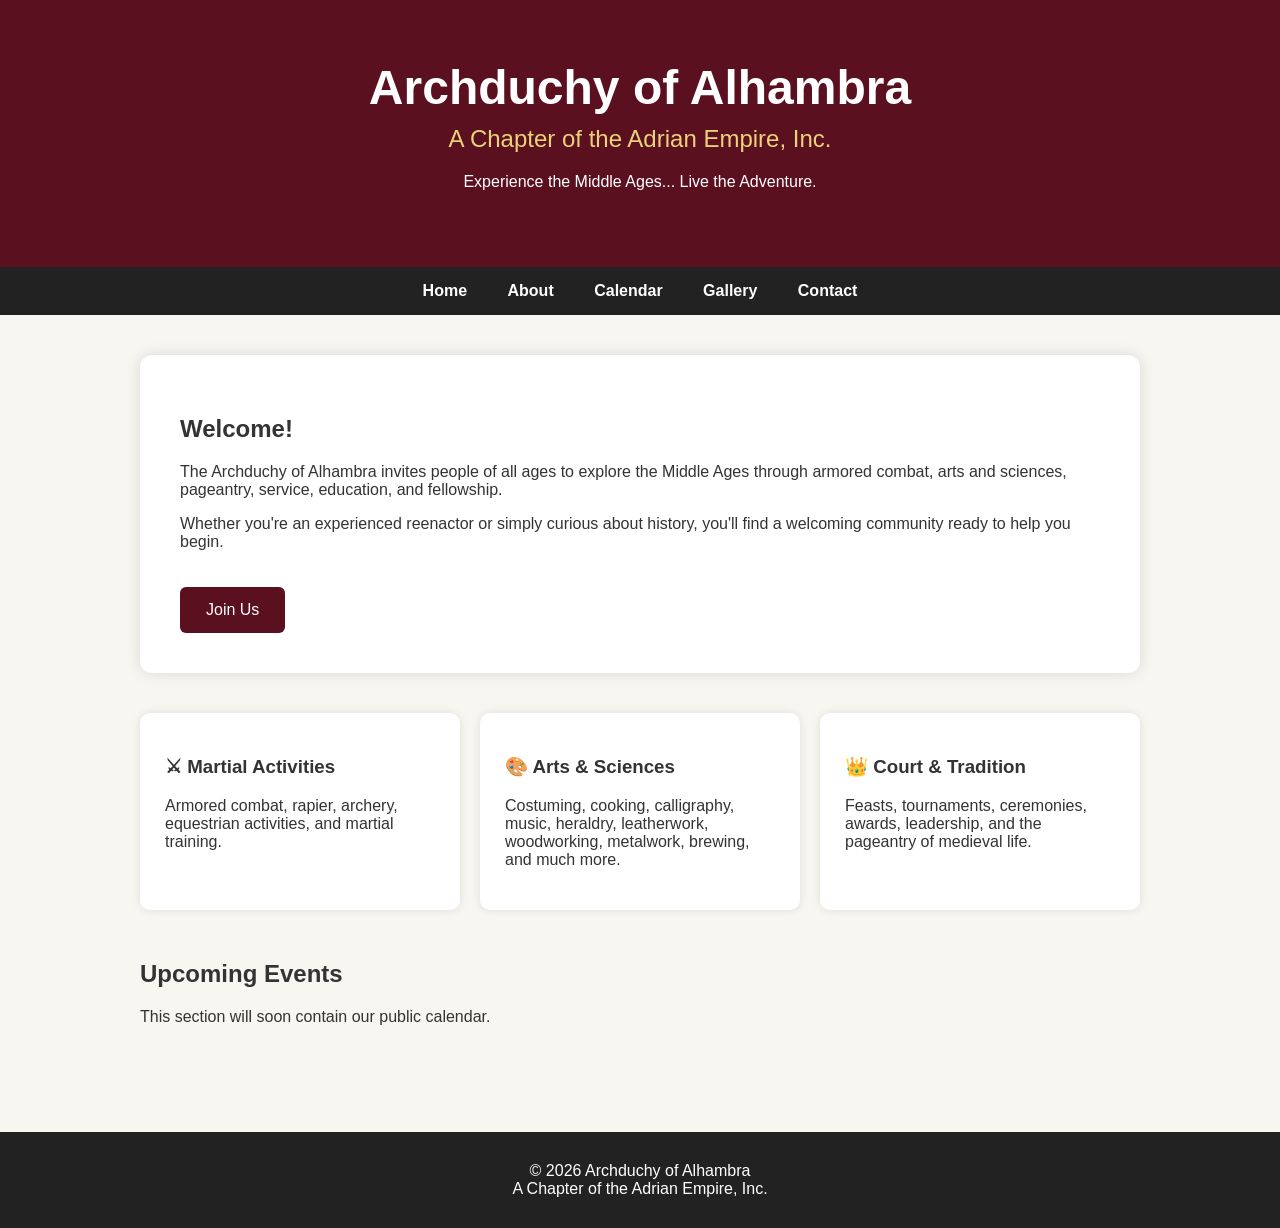
<file: index.html>
<!DOCTYPE html>
<html lang="en">
<head>
<meta charset="UTF-8">
<meta name="viewport" content="width=device-width, initial-scale=1.0">

<title>Archduchy of Alhambra</title>

<style>

body{
    margin:0;
    font-family:Arial,Helvetica,sans-serif;
    background:#f8f6f1;
    color:#333;
}

header{
    background:#5b1020;
    color:white;
    text-align:center;
    padding:60px 20px;
}

header h1{
    margin:0;
    font-size:3em;
}

header h2{
    margin-top:10px;
    font-weight:normal;
    color:#e9d27a;
}

nav{
    background:#222;
    text-align:center;
    padding:15px;
}

nav a{
    color:white;
    text-decoration:none;
    margin:0 18px;
    font-weight:bold;
}

nav a:hover{
    color:#e9d27a;
}

main{
    max-width:1000px;
    margin:auto;
    padding:40px;
}

.hero{
    background:white;
    padding:40px;
    border-radius:12px;
    box-shadow:0 0 15px rgba(0,0,0,.12);
}

.button{
    display:inline-block;
    margin-top:20px;
    padding:14px 26px;
    background:#5b1020;
    color:white;
    text-decoration:none;
    border-radius:6px;
}

.button:hover{
    background:#7d1c30;
}

.cards{
    display:flex;
    gap:20px;
    flex-wrap:wrap;
    margin-top:40px;
}

.card{
    flex:1;
    min-width:250px;
    background:white;
    padding:25px;
    border-radius:10px;
    box-shadow:0 0 10px rgba(0,0,0,.10);
}

footer{
    background:#222;
    color:white;
    text-align:center;
    padding:30px;
    margin-top:50px;
}

</style>

</head>

<body>

<header>

<h1>Archduchy of Alhambra</h1>

<h2>A Chapter of the Adrian Empire, Inc.</h2>

<p>Experience the Middle Ages... Live the Adventure.</p>

</header>

<nav>

<a href="#">Home</a>

<a href="about.html">About</a>

<a href="#">Calendar</a>

<a href="#">Gallery</a>

<a href="contact.html">Contact</a>

</nav>

<main>

<div class="hero">

<h2>Welcome!</h2>

<p>

The Archduchy of Alhambra invites people of all ages to explore the
Middle Ages through armored combat, arts and sciences, pageantry,
service, education, and fellowship.

</p>

<p>

Whether you're an experienced reenactor or simply curious about
history, you'll find a welcoming community ready to help you begin.

</p>

<a class="button" href="join.html">Join Us</a>

</div>

<div class="cards">

<div class="card">

<h3>⚔ Martial Activities</h3>

<p>

Armored combat, rapier, archery, equestrian activities, and martial training.

</p>

</div>

<div class="card">

<h3>🎨 Arts & Sciences</h3>

<p>

Costuming, cooking, calligraphy, music, heraldry, leatherwork,
woodworking, metalwork, brewing, and much more.

</p>

</div>

<div class="card">

<h3>👑 Court & Tradition</h3>

<p>

Feasts, tournaments, ceremonies, awards, leadership,
and the pageantry of medieval life.

</p>

</div>

</div>

<h2 style="margin-top:50px;">Upcoming Events</h2>

<p>

This section will soon contain our public calendar.

</p>

</main>

<footer>

© 2026 Archduchy of Alhambra<br>

A Chapter of the Adrian Empire, Inc.

</footer>

</body>

</html>
</file>
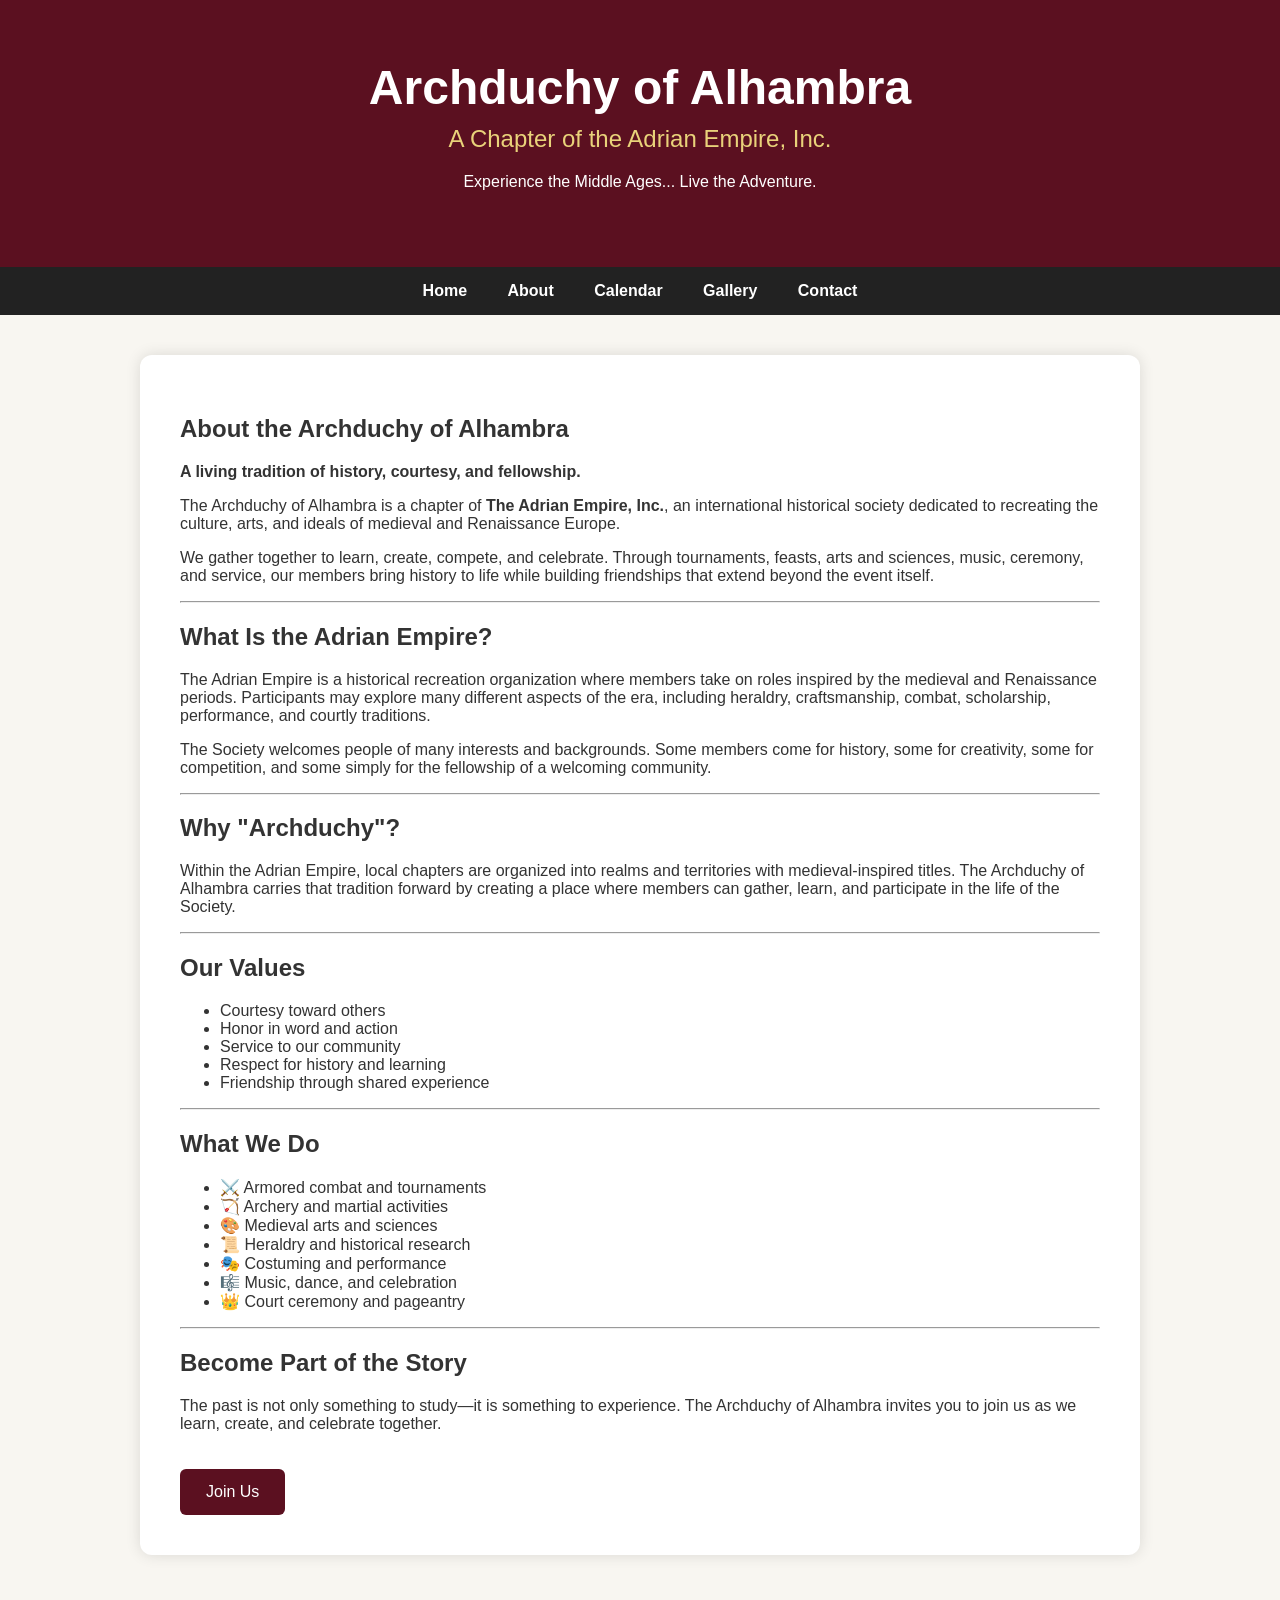
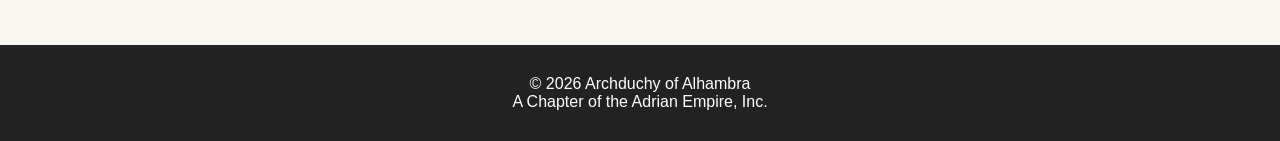
<file: about.html>
<!DOCTYPE html>
<html lang="en">
<head>
<meta charset="UTF-8">
<meta name="viewport" content="width=device-width, initial-scale=1.0">

<title>Archduchy of Alhambra</title>

<style>

body{
    margin:0;
    font-family:Arial,Helvetica,sans-serif;
    background:#f8f6f1;
    color:#333;
}

header{
    background:#5b1020;
    color:white;
    text-align:center;
    padding:60px 20px;
}

header h1{
    margin:0;
    font-size:3em;
}

header h2{
    margin-top:10px;
    font-weight:normal;
    color:#e9d27a;
}

nav{
    background:#222;
    text-align:center;
    padding:15px;
}

nav a{
    color:white;
    text-decoration:none;
    margin:0 18px;
    font-weight:bold;
}

nav a:hover{
    color:#e9d27a;
}

main{
    max-width:1000px;
    margin:auto;
    padding:40px;
}

.hero{
    background:white;
    padding:40px;
    border-radius:12px;
    box-shadow:0 0 15px rgba(0,0,0,.12);
}

.button{
    display:inline-block;
    margin-top:20px;
    padding:14px 26px;
    background:#5b1020;
    color:white;
    text-decoration:none;
    border-radius:6px;
}

.button:hover{
    background:#7d1c30;
}

.cards{
    display:flex;
    gap:20px;
    flex-wrap:wrap;
    margin-top:40px;
}

.card{
    flex:1;
    min-width:250px;
    background:white;
    padding:25px;
    border-radius:10px;
    box-shadow:0 0 10px rgba(0,0,0,.10);
}

footer{
    background:#222;
    color:white;
    text-align:center;
    padding:30px;
    margin-top:50px;
}

</style>

</head>

<body>

<header>

<h1>Archduchy of Alhambra</h1>

<h2>A Chapter of the Adrian Empire, Inc.</h2>

<p>Experience the Middle Ages... Live the Adventure.</p>

</header>

<nav>

<a href="index.html">Home</a>

<a href="#">About</a>

<a href="#">Calendar</a>

<a href="#">Gallery</a>

<a href="contact.html">Contact</a>

</nav>

<main>

<section class="hero">
    <h1>About the Archduchy of Alhambra</h1>

<p>
<strong>A living tradition of history, courtesy, and fellowship.</strong>
</p>

<p>
The Archduchy of Alhambra is a chapter of
<strong>The Adrian Empire, Inc.</strong>, an international historical society
dedicated to recreating the culture, arts, and ideals of medieval and
Renaissance Europe.
</p>

<p>
We gather together to learn, create, compete, and celebrate. Through
tournaments, feasts, arts and sciences, music, ceremony, and service,
our members bring history to life while building friendships that extend
beyond the event itself.
</p>

<hr>

<h2>What Is the Adrian Empire?</h2>

<p>
The Adrian Empire is a historical recreation organization where members
take on roles inspired by the medieval and Renaissance periods. Participants
may explore many different aspects of the era, including heraldry,
craftsmanship, combat, scholarship, performance, and courtly traditions.
</p>

<p>
The Society welcomes people of many interests and backgrounds. Some members
come for history, some for creativity, some for competition, and some simply
for the fellowship of a welcoming community.
</p>

<hr>

<h2>Why "Archduchy"?</h2>

<p>
Within the Adrian Empire, local chapters are organized into realms and
territories with medieval-inspired titles. The Archduchy of Alhambra carries
that tradition forward by creating a place where members can gather,
learn, and participate in the life of the Society.
</p>

<hr>

<h2>Our Values</h2>

<ul>
    <li>Courtesy toward others</li>
    <li>Honor in word and action</li>
    <li>Service to our community</li>
    <li>Respect for history and learning</li>
    <li>Friendship through shared experience</li>
</ul>

<hr>

<h2>What We Do</h2>

<ul>
    <li>⚔️ Armored combat and tournaments</li>
    <li>🏹 Archery and martial activities</li>
    <li>🎨 Medieval arts and sciences</li>
    <li>📜 Heraldry and historical research</li>
    <li>🎭 Costuming and performance</li>
    <li>🎼 Music, dance, and celebration</li>
    <li>👑 Court ceremony and pageantry</li>
</ul>

<hr>

<h2>Become Part of the Story</h2>

<p>
The past is not only something to study—it is something to experience.
The Archduchy of Alhambra invites you to join us as we learn, create,
and celebrate together.
</p>

<a class="button" href="join.html">
    Join Us
</a>

</section>
</main>

<footer>

© 2026 Archduchy of Alhambra<br>

A Chapter of the Adrian Empire, Inc.

</footer>

</body>

</html>
</file>
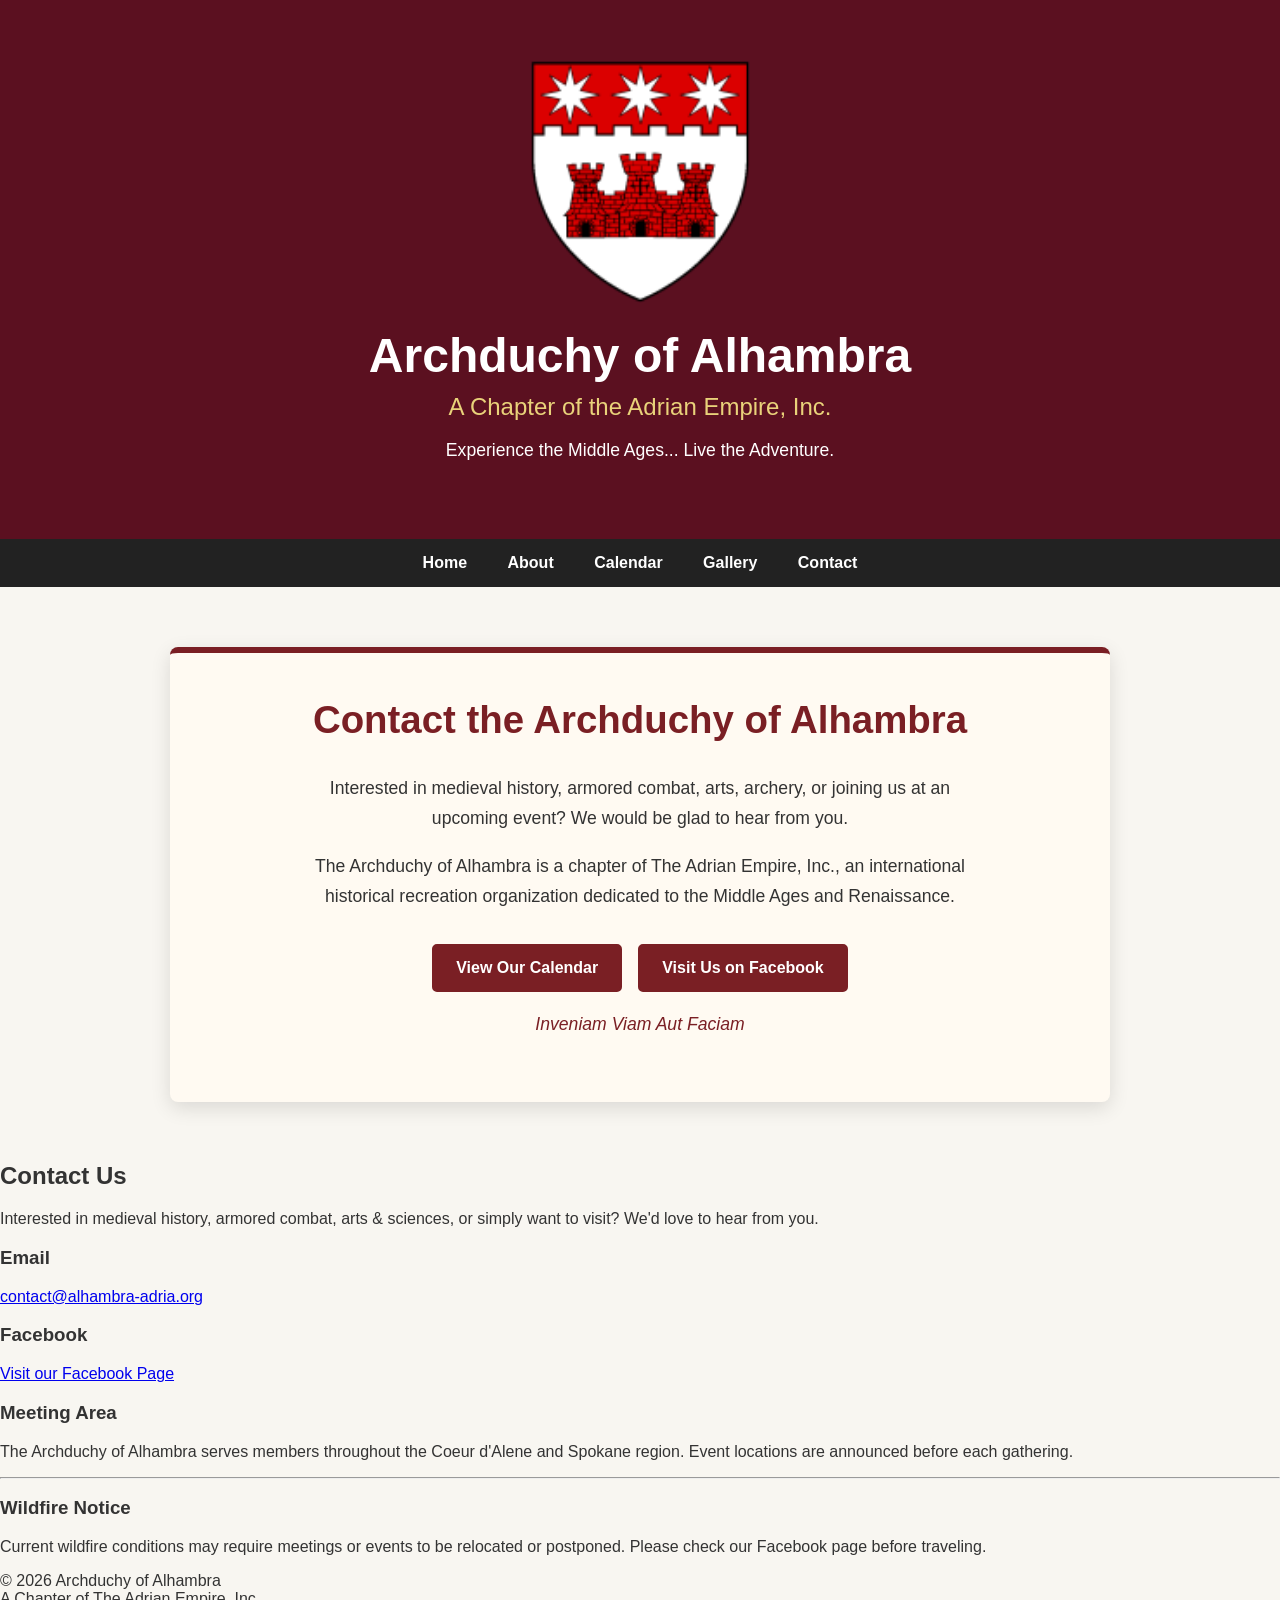
<file: contact.html>
<!DOCTYPE html>
<html lang="en">
<head>
<meta charset="UTF-8">
<meta name="viewport" content="width=device-width, initial-scale=1.0">

<title>Archduchy of Alhambra</title>
<link rel="stylesheet" href="style.css">

</head>

<body>

<header>
    
<img src="IMG_1367.png"
     alt="Device of Alhambra"
     class="heraldry">
    
<h1>Archduchy of Alhambra</h1>

<h2>A Chapter of the Adrian Empire, Inc.</h2>

<p>Experience the Middle Ages... Live the Adventure.</p>

</header>

<nav>

<a href="index.html">Home</a>

<a href="about.html">About</a>

<a href="#">Calendar</a>

<a href="#">Gallery</a>

<a href="contact.html">Contact</a>

</nav>

<main>
  <section class="contact-section">
    <h1>Contact the Archduchy of Alhambra</h1>

    <p>
      Interested in medieval history, armored combat, arts, archery, or joining us at an upcoming event?
      We would be glad to hear from you.
    </p>

    <p>
      The Archduchy of Alhambra is a chapter of The Adrian Empire, Inc.,
      an international historical recreation organization dedicated to the Middle Ages and Renaissance.
    </p>

    <div class="contact-links">
      <a href="calendar.html" class="button">View Our Calendar</a>

      <a href="https://www.facebook.com/groups/Alhambra.Adria" class="button" target="_blank" rel="noopener">
        Visit Us on Facebook
      </a>
    </div>
<p class="motto">Inveniam Viam Aut Faciam</p>
  
  </section>
</main>

<h2>Contact Us</h2>

<p>
Interested in medieval history, armored combat, arts & sciences, or simply
want to visit? We'd love to hear from you.
</p>

<h3>Email</h3>

<p>
<a href="mailto:dugard32@yahoo.com">
contact@alhambra-adria.org
</a>
</p>

<h3>Facebook</h3>

<p>
<a href="https://www.facebook.com/search/top?q=alhambra-adria" >
Visit our Facebook Page
</a>
</p>

<h3>Meeting Area</h3>

<p>
The Archduchy of Alhambra serves members throughout the
Coeur d'Alene and Spokane region.
Event locations are announced before each gathering.
</p>

<hr>

<h3>Wildfire Notice</h3>

<p>
Current wildfire conditions may require meetings or events to be relocated
or postponed. Please check our Facebook page before traveling.
</p>

</main>

<footer>

<p>
© 2026 Archduchy of Alhambra<br>
A Chapter of The Adrian Empire, Inc.
</p>

</footer>

</body>
</html>
</file>
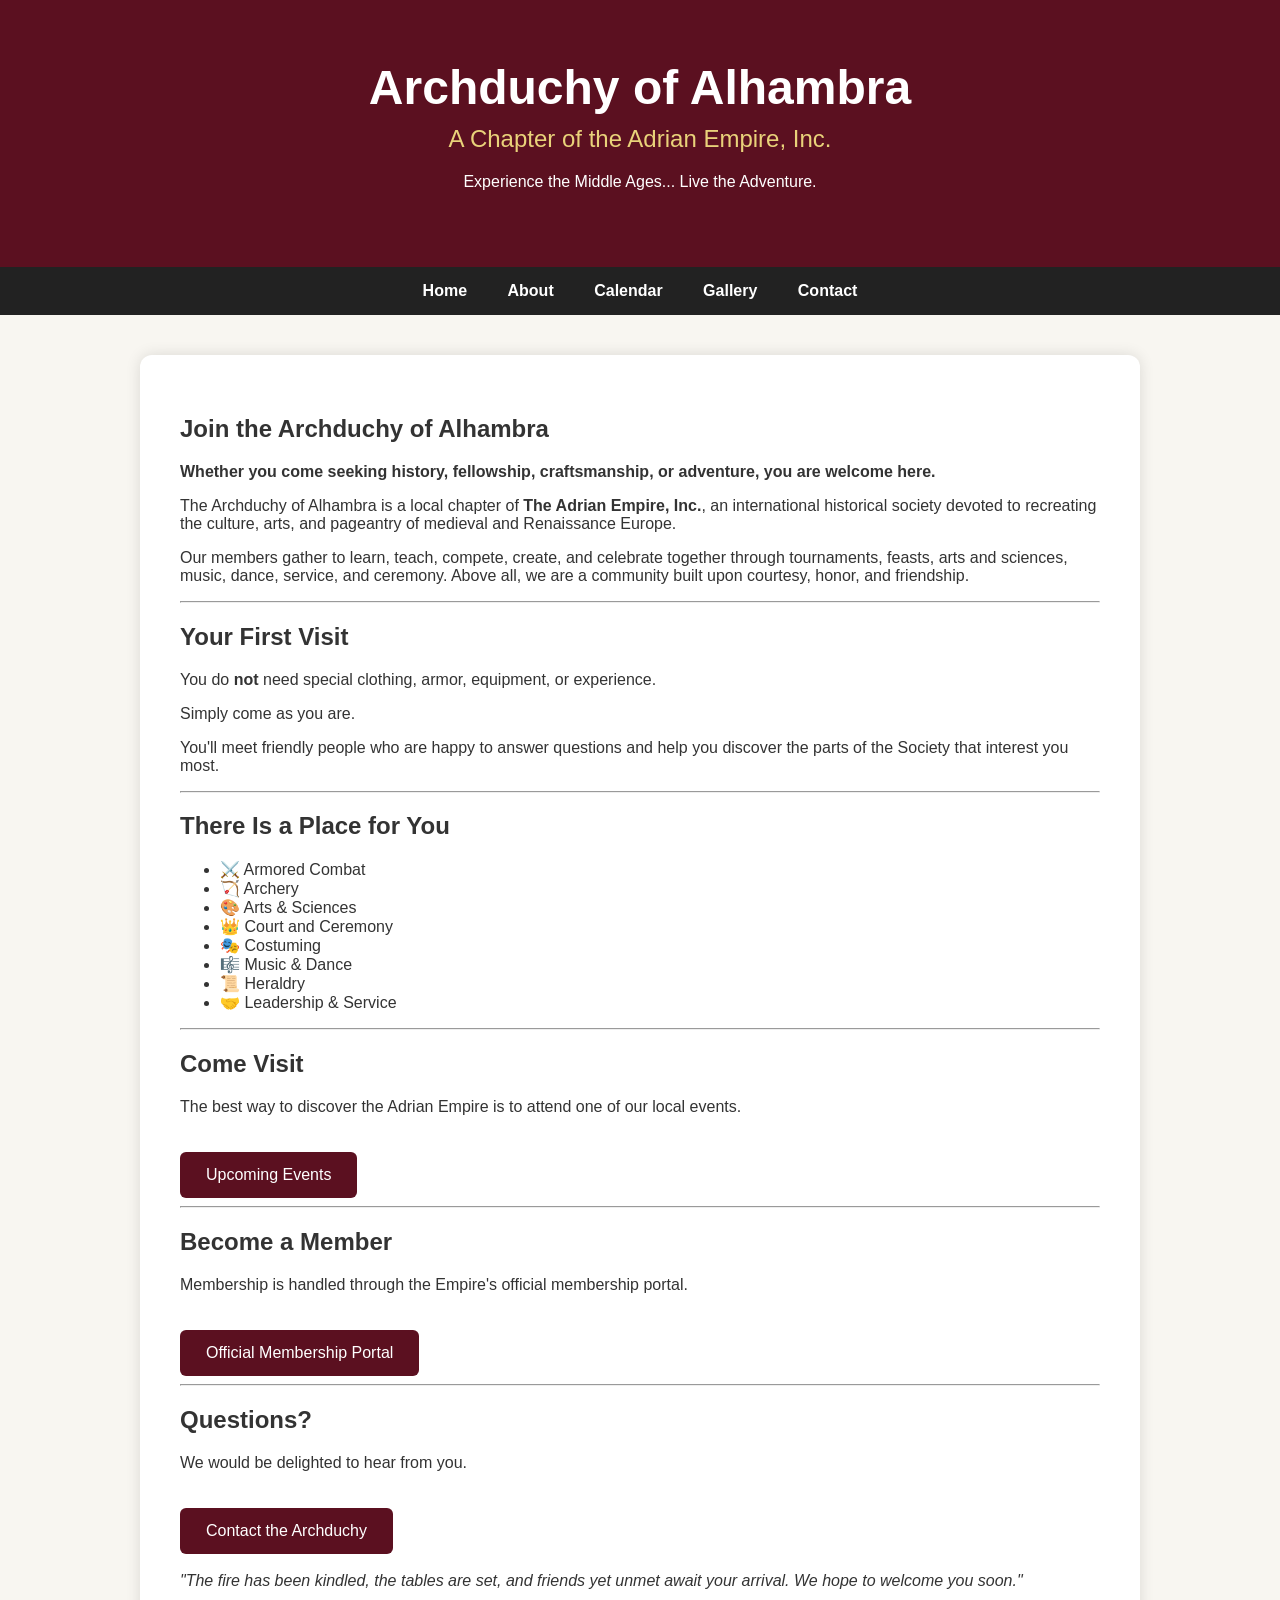
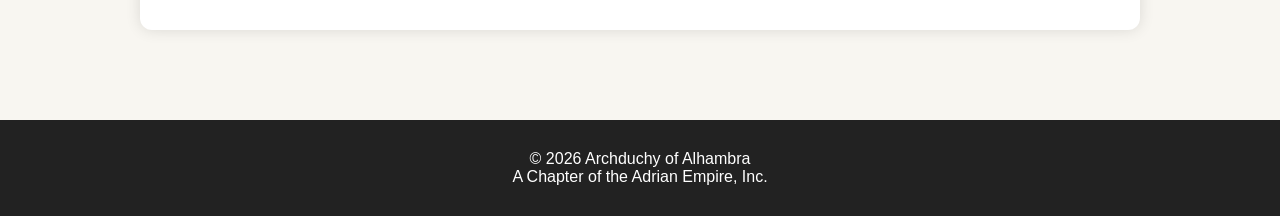
<file: join.html>
<!DOCTYPE html>
<html lang="en">
<head>
<meta charset="UTF-8">
<meta name="viewport" content="width=device-width, initial-scale=1.0">

<title>Archduchy of Alhambra</title>

<style>

body{
    margin:0;
    font-family:Arial,Helvetica,sans-serif;
    background:#f8f6f1;
    color:#333;
}

header{
    background:#5b1020;
    color:white;
    text-align:center;
    padding:60px 20px;
}

header h1{
    margin:0;
    font-size:3em;
}

header h2{
    margin-top:10px;
    font-weight:normal;
    color:#e9d27a;
}

nav{
    background:#222;
    text-align:center;
    padding:15px;
}

nav a{
    color:white;
    text-decoration:none;
    margin:0 18px;
    font-weight:bold;
}

nav a:hover{
    color:#e9d27a;
}

main{
    max-width:1000px;
    margin:auto;
    padding:40px;
}

.hero{
    background:white;
    padding:40px;
    border-radius:12px;
    box-shadow:0 0 15px rgba(0,0,0,.12);
}

.button{
    display:inline-block;
    margin-top:20px;
    padding:14px 26px;
    background:#5b1020;
    color:white;
    text-decoration:none;
    border-radius:6px;
}

.button:hover{
    background:#7d1c30;
}

.cards{
    display:flex;
    gap:20px;
    flex-wrap:wrap;
    margin-top:40px;
}

.card{
    flex:1;
    min-width:250px;
    background:white;
    padding:25px;
    border-radius:10px;
    box-shadow:0 0 10px rgba(0,0,0,.10);
}

footer{
    background:#222;
    color:white;
    text-align:center;
    padding:30px;
    margin-top:50px;
}

</style>

</head>

<body>

<header>

<h1>Archduchy of Alhambra</h1>

<h2>A Chapter of the Adrian Empire, Inc.</h2>

<p>Experience the Middle Ages... Live the Adventure.</p>

</header>

<nav>

<a href="index.html">Home</a>

<a href="about.html">About</a>

<a href="#">Calendar</a>

<a href="#">Gallery</a>

<a href="contact.html">Contact</a>

</nav>

<main>

<section class="hero">
    <h1>Join the Archduchy of Alhambra</h1>

    <p><strong>Whether you come seeking history, fellowship, craftsmanship, or adventure, you are welcome here.</strong></p>

    <p>
        The Archduchy of Alhambra is a local chapter of
        <strong>The Adrian Empire, Inc.</strong>,
        an international historical society devoted to recreating the culture,
        arts, and pageantry of medieval and Renaissance Europe.
    </p>

    <p>
        Our members gather to learn, teach, compete, create, and celebrate together
        through tournaments, feasts, arts and sciences, music, dance, service,
        and ceremony. Above all, we are a community built upon courtesy,
        honor, and friendship.
    </p>

    <hr>

    <h2>Your First Visit</h2>

    <p>
        You do <strong>not</strong> need special clothing, armor,
        equipment, or experience.
    </p>

    <p>Simply come as you are.</p>

    <p>
        You'll meet friendly people who are happy to answer questions
        and help you discover the parts of the Society that interest you most.
    </p>

    <hr>

    <h2>There Is a Place for You</h2>

    <ul>
        <li>⚔️ Armored Combat</li>
        <li>🏹 Archery</li>
        <li>🎨 Arts & Sciences</li>
        <li>👑 Court and Ceremony</li>
        <li>🎭 Costuming</li>
        <li>🎼 Music & Dance</li>
        <li>📜 Heraldry</li>
        <li>🤝 Leadership & Service</li>
    </ul>

    <hr>

    <h2>Come Visit</h2>

    <p>The best way to discover the Adrian Empire is to attend one of our local events.</p>

    <a class="button" href="events.html">Upcoming Events</a>

    <hr>

    <h2>Become a Member</h2>

    <p>
        Membership is handled through the Empire's official membership portal.
    </p>

    <a class="button"
       href="https://www.adrianempire.org/paypal/"
       target="_blank">
       Official Membership Portal
    </a>

    <hr>

    <h2>Questions?</h2>

    <p>We would be delighted to hear from you.</p>

    <a class="button" href="contact.html">
        Contact the Archduchy
    </a>

    <br><br>

    <em>
    "The fire has been kindled, the tables are set,
    and friends yet unmet await your arrival.
    We hope to welcome you soon."
    </em>

</section>
</main>

<footer>

© 2026 Archduchy of Alhambra<br>

A Chapter of the Adrian Empire, Inc.

</footer>

</body>

</html>
</file>
<file: style.css>
body{
    margin:0;
    font-family:Arial,Helvetica,sans-serif;
    background:#f8f6f1;
    color:#333;
}

header{
    background:#5b1020;
    color:white;
    text-align:center;
    padding:60px 20px;
}

.heraldry{
    display:block;
    width:220px;
    max-width:60%;
    height:auto;
    margin:0 auto 25px;
}

header h1{
    margin:0;
    font-size:3em;
}

header h2{
    margin-top:10px;
    font-weight:normal;
    color:#e9d27a;
}

header p{
    font-size:1.1em;
}

nav{
    background:#222;
    text-align:center;
    padding:15px;
}

nav a{
    color:white;
    text-decoration:none;
    margin:0 18px;
    font-weight:bold;
}

nav a:hover{
    color:#e9d27a;
}

.contact-section{
    max-width:850px;
    margin:60px auto;
    padding:45px;
    background:#fffaf2;
    border-top:6px solid #7a1f24;
    border-radius:8px;
    box-shadow:0 6px 20px rgba(0,0,0,0.12);
    text-align:center;
}

.contact-section h1{
    margin-top:0;
    color:#7a1f24;
    font-size:2.4rem;
}

.contact-section p{
    max-width:700px;
    margin:18px auto;
    font-size:1.1rem;
    line-height:1.7;
}

.contact-links{
    margin-top:32px;
    display:flex;
    justify-content:center;
    gap:16px;
    flex-wrap:wrap;
}

.button{
    display:inline-block;
    padding:13px 22px;
    background-color:#7a1f24;
    color:white;
    text-decoration:none;
    border:2px solid #7a1f24;
    border-radius:5px;
    font-weight:bold;
}

.button:hover{
    background-color:#5d161b;
    border-color:#5d161b;
}

.motto{
    margin-top:35px;
    color:#7a1f24;
    font-style:italic;
    font-size:1.15rem;
}

@media (max-width:700px){
    header h1{
        font-size:2.2em;
    }

    nav a{
        display:inline-block;
        margin:8px 10px;
    }

    .contact-section{
        margin:30px 15px;
        padding:30px 20px;
    }

    .contact-section h1{
        font-size:1.9rem;
    }
}
</file>
